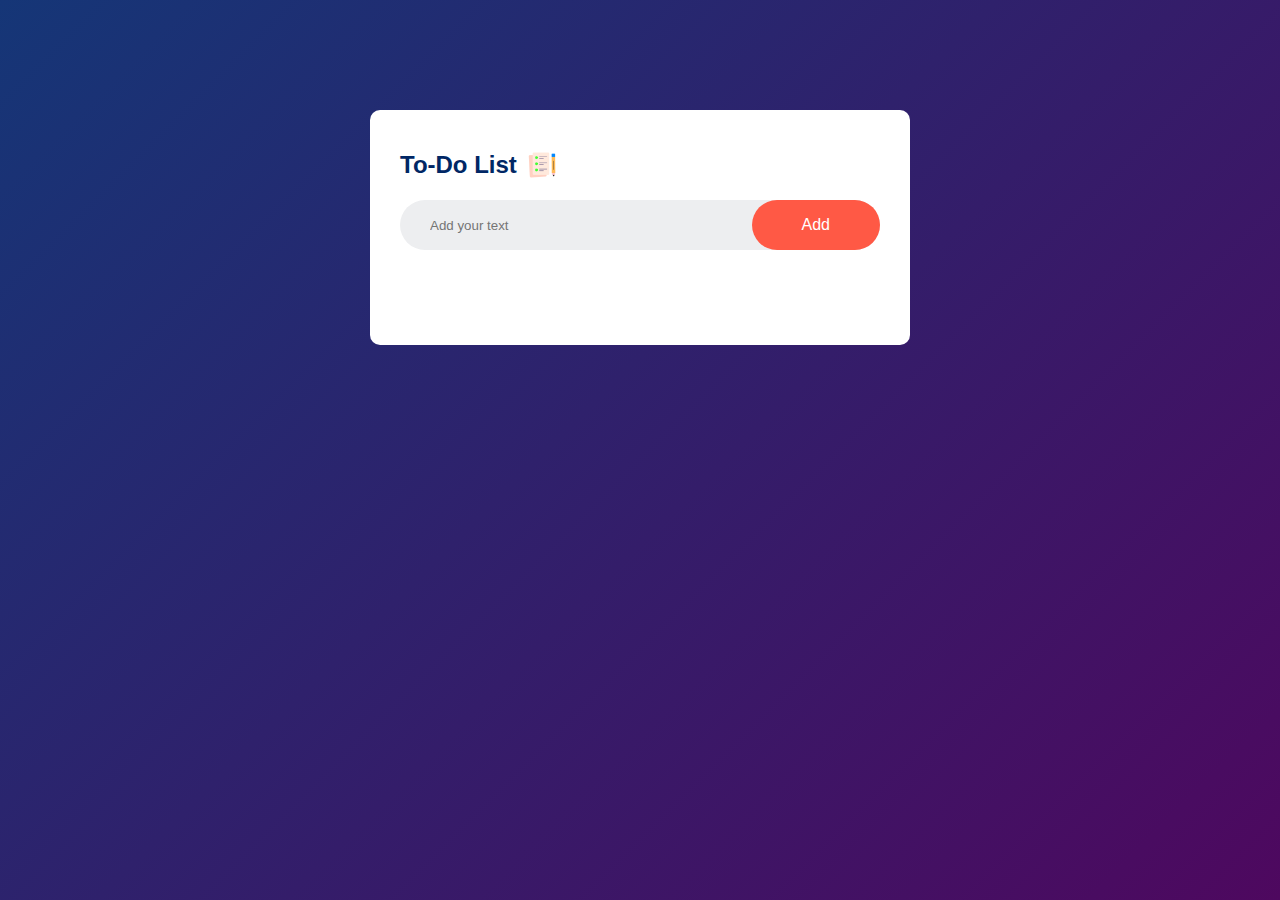
<file: index.html>
<!DOCTYPE html>
<html>
<head>
    <meta name="viewport" content="width=device-width, initial-scale=1.0">
    <title>To-Do List App</title>
    <link rel="stylesheet" href="style.css"> 
</head>
<body>
<div class="container">
    <div class="todo-app">
        <h2>To-Do List <img src="images/icon.png"></h2>
        <div class="row">
            <input type="text" id="input-box" placeholder="Add your text">
            <button onclick="addTask()">Add</button>
        </div>
        <ul id="list-container">
            <!--li class="checked">Task 1</li>
            <li>Task 2</li>
           <li>Task 3</li>--> 
        </ul>
    </div>

  </div>  
  <script src="A.js"></script>
</body>
</html>
</file>
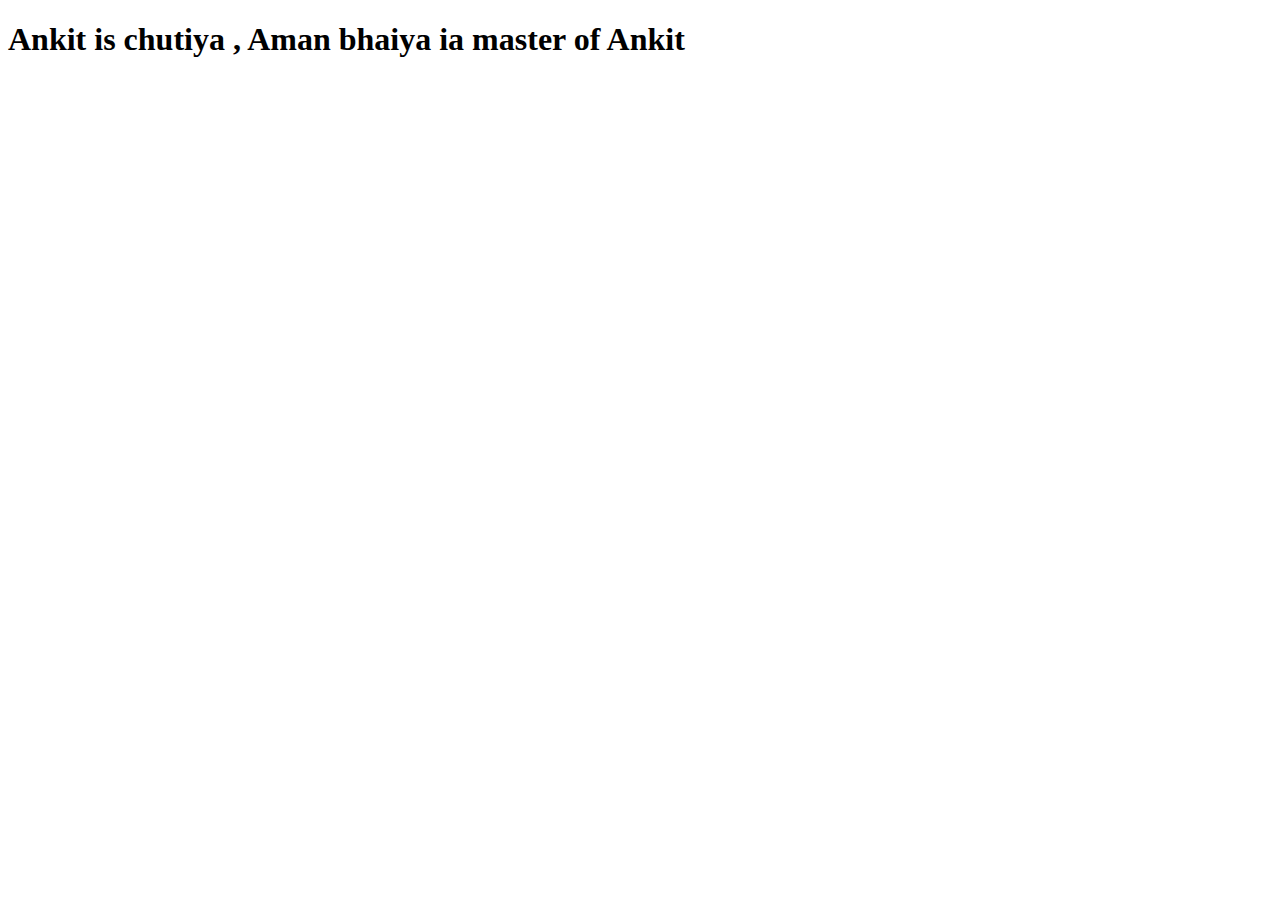
<file: Ankit.html>
<!DOCTYPE html>
<html lang="en">
<head>
    <meta charset="UTF-8">
    <meta name="viewport" content="width=device-width, initial-scale=1.0">
    <title>Document</title>
</head>
<body>
    <h1>Ankit is chutiya , Aman bhaiya ia master of Ankit </h1>
</body>
</html>
</file>
<file: style.css>
*{
    margin: 0;
    padding: 0;
    Font-family:'Poppins' , sans-serif;
    box-sizing: border-box; 
}
.container{
    width: 100%;
    min-height: 100vh;
    background: linear-gradient(135deg, #153677,#4e085f);
    padding: 10px;
}
.todo-app{
    width: 100%;
    max-width: 540px;
    background: #fff;
    margin: 100px auto 20px;
    padding: 40px 30px 70px;
    border-radius: 10px;
}
.todo-app h2{
    color: #002765;
    display: flex;
    align-items: center;
    margin-bottom: 20px;
}
.todo-app h2 img{
    width: 30px;
    margin-left: 10px;
}
.row{
    display: flex;
    align-items: center;
    justify-content: space-between;
    background: #edeef0;
    border-radius: 30px;
    padding-left: 20px;
    margin-bottom: 25px;
}
input{
    flex: 1;
    border: none;
    outline: none;
    background: transparent;
    padding: 10px;
}
button{
    border: none;
    outline: none;
    padding: 16px 50px;
    background: #ff5945;
    color: #fff;
    font-size: 16px;
    cursor: pointer;
    border-radius: 40px;
}
ul li{
    list-style: none;
    font-size: 17px;
    padding: 12px 8px 12px 50px;
    user-select: none;
    cursor: pointer;
    position: relative;
}
ul li::before{
content: '';
position: absolute;
height: 28px;
width: 28px;
border-radius: 50%;
background-image: url(images/unchecked.png);
background-size: cover;
background-position: center;
top: 12px;
left: 8px;
}
ul li.checked{
    color: #555;
    text-decoration: line-through;
}
ul li.checked::before{
    background-image: url(images/checked.png);
}
ul li span{
    position:absolute;
    right: 0;
    top: 5px;
    width: 40px;
    height: 40px;
    font-size: 22px;
    color: #555;
    line-height: 40px;
    text-align: center;
    border-radius: 50%;

}
ul li span{
    background: #edeef0;
}
</file>
